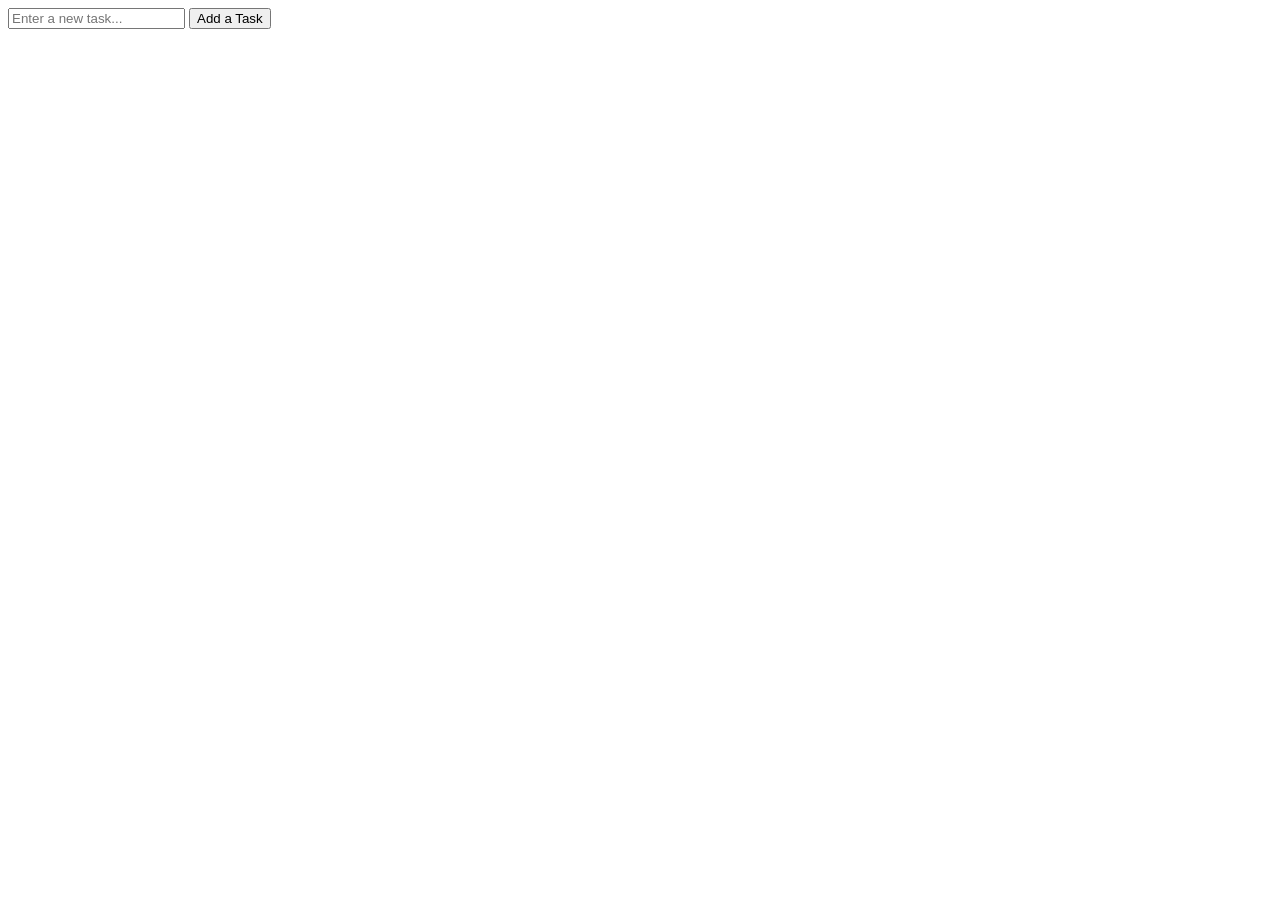
<file: lesson1.html>
<!doctype html>
<html>
  <head>
    <meta charset="UTF-8" />
    <meta name="viewport" content="width=device-width, initial-scale=0.1" />
    <title>DOM Manipulation in javascript</title>
  </head>
  <body>
    <input type="text" id="inputText" placeholder="Enter a new task..." />
    <button id="submit">Add a Task</button>
    <ol id="task-list"></ol>
    <script>
      const input = document.getElementById("inputText");
      const button = document.getElementById("submit");
      const list = document.getElementById("task-list");

      button.addEventListener("click", function () {
        const task = input.value;
        if (task == "") {
          alert();
          return;
        }

        const li = document.createElement("li");
        li.textContent = task;
        list.appendChild(li);

        input.value = "";
      });
    </script>
  </body>
</html>
</file>
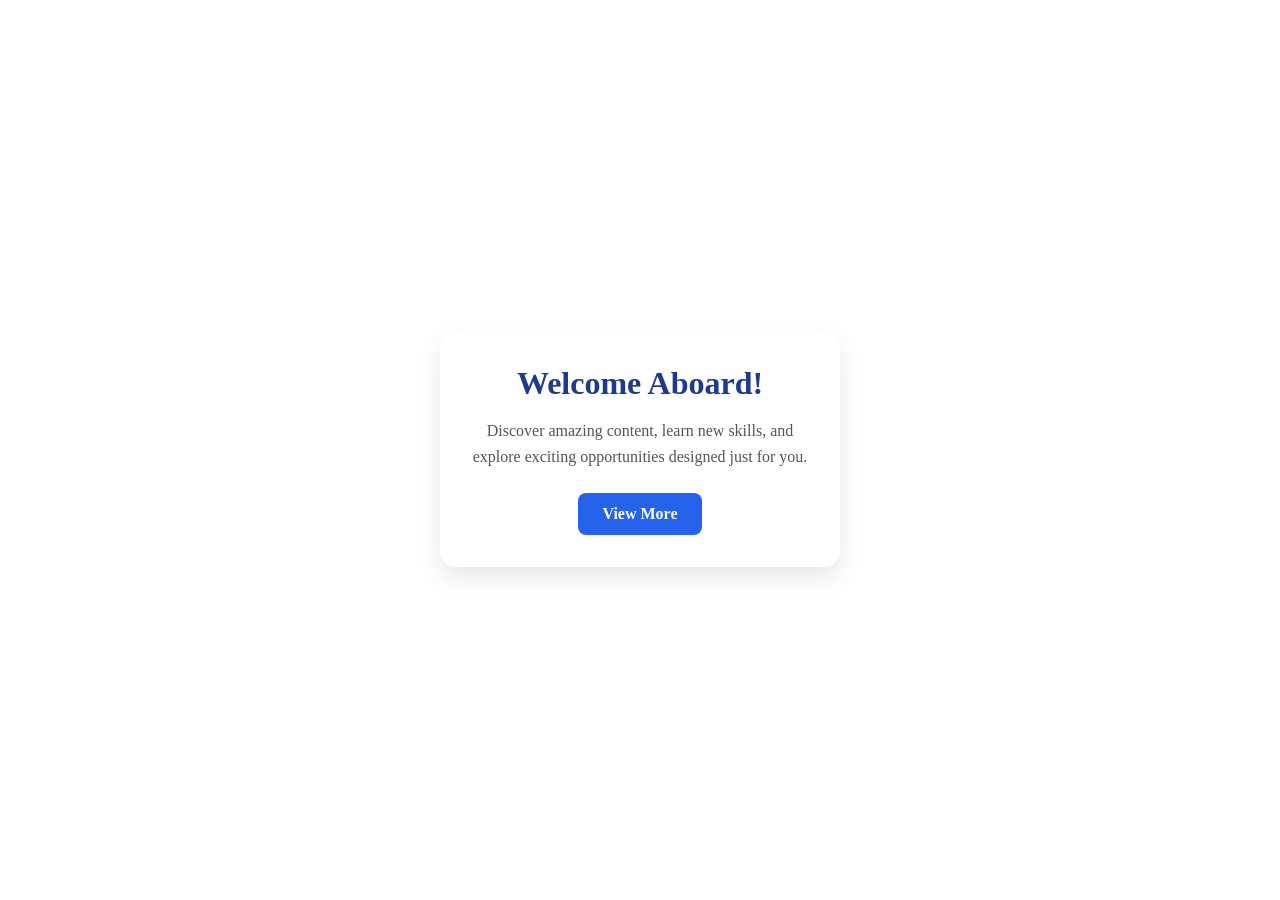
<file: lesson2.html>
<!doctype html>
<html lang="en">
  <head>
    <meta charset="UTF-8" />
    <meta name="viewport" content="width=device-width, initial-scale=1.0" />
    <title>Hero Card</title>

    <style>
      * {
        margin: 0;
        padding: 0;
        box-sizing: border-box;
      }
      body {
        min-height: 100vh;
        display: flex;
        justify-content: center;
        align-items: center;
      }

      .card {
        width: 400px;
        padding: 2rem;
        background: white;
        border-radius: 16px;
        box-shadow: 0 10px 25px rgba(0, 0, 0, 0.1);
        text-align: center;
      }

      .hero-title {
        font-size: 2rem;
        font-weight: bold;
        color: #1e3a8a;
        margin-bottom: 1rem;
      }

      .hero-text {
        color: #555;
        line-height: 1.6;
        margin-bottom: 1.5rem;
      }

      .btn {
        display: inline-block;
        padding: 12px 24px;
        background: #2563eb;
        color: white;
        text-decoration: none;
        border-radius: 8px;
        font-weight: 600;
        transition: background-color 0.3s ease;
      }

      .btn:hover {
        background: #1d4ed8;
      }
    </style>
  </head>
  <body>
    <div class="card">
      <h1 class="hero-title">Welcome Aboard!</h1>

      <p class="hero-text">
        Discover amazing content, learn new skills, and explore exciting
        opportunities designed just for you.
      </p>

      <a href="#" class="btn">View More</a>
    </div>
  </body>
</html>
</file>
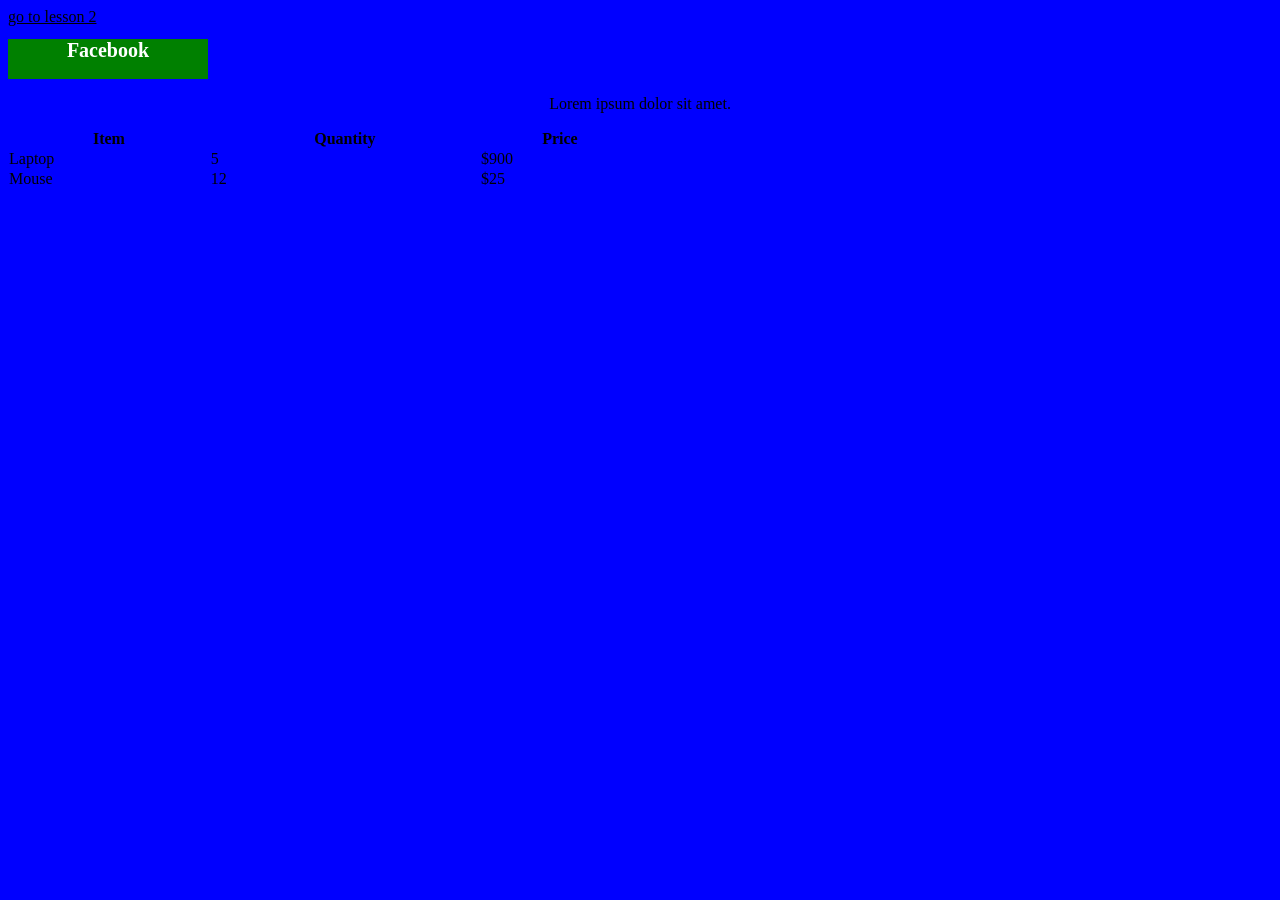
<file: lesson3.html>
<!DOCTYPE html>
<html lang="en">
<head>
    <meta charset="UTF-8">
    <meta name="viewport" content="width=device-width, initial-scale=1.0">
    <title>Document</title>
    <link rel="stylesheet" href="day4.css">
    <style>
        table {
    border-collapse: collapse;
    width: 50%;
  }
    </style>
</head>
<body>
    <div>
        <a href="/lesson2.html" style="color: black">go to lesson 2</a>
        <h1 id="title" class="intro">Facebook</h1>
        <p class="intro">Lorem ipsum dolor sit amet.</p>
        <table>

  <!-- Header Row -->
  <table style="border-collapse: collapse;
    width: 50%;">
      <tr>
        <th>Item</th>
        <th>Quantity</th>
        <th>Price</th>
      </tr>
      <!-- Data Row 1 -->
      <tr>
        <td>Laptop</td>
        <td>5</td>
        <td>$900</td>
      </tr>
      <!-- Data Row 2 -->
      <tr>
        <td>Mouse</td>
        <td>12</td>
        <td>$25</td>
      </tr>
  </table>

    </div>
    
    <script>
      const title = document.getElementById("title");
      const heading1 = document.querySelector(id, "title");
    </script>

</body>
</html>
</file>
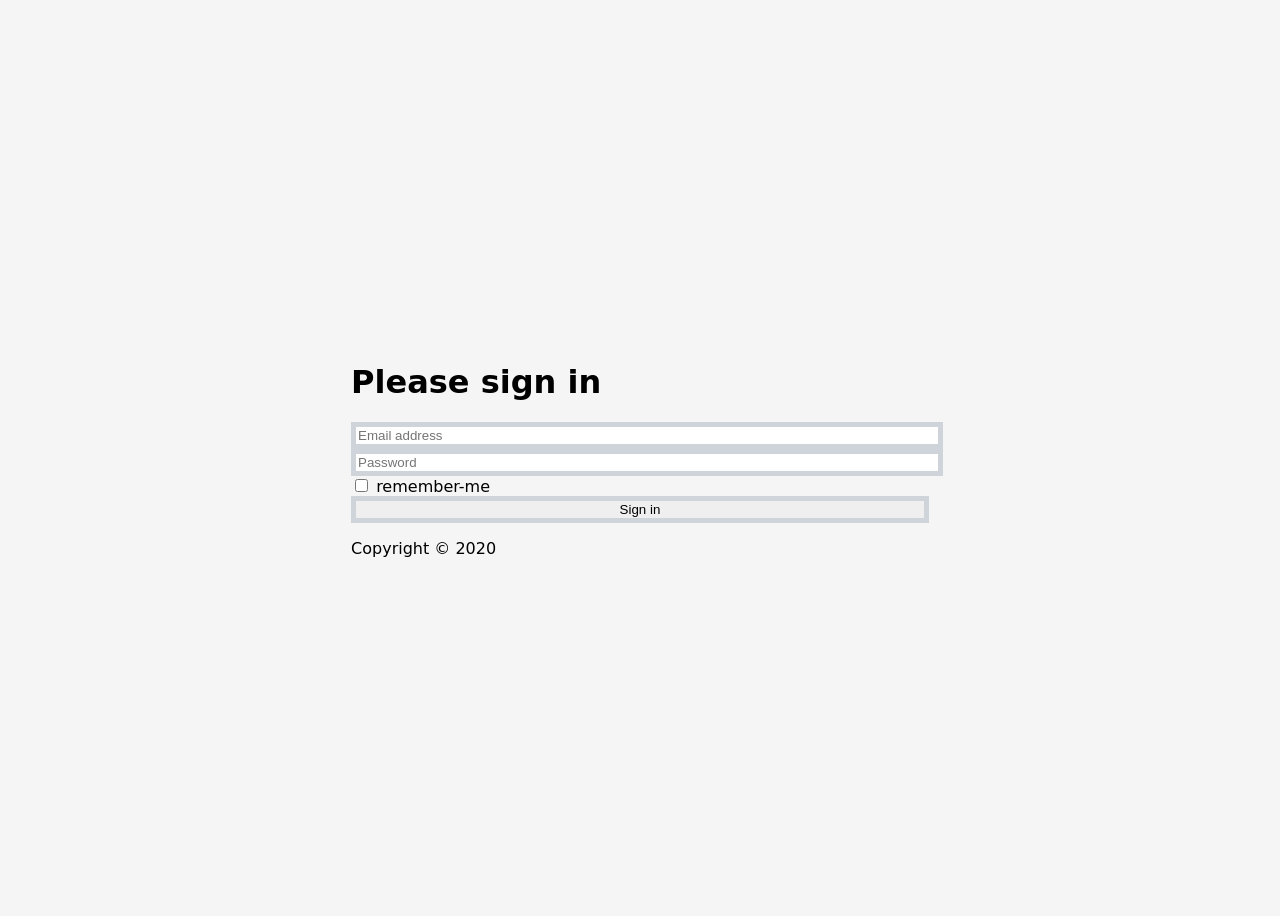
<file: login.html>
<!doctype html>
<html lang="en">
  <head>
    <meta charset="UTF-8" />
    <meta name="viewport" content="width=device-width, initial-scale=1.0" />
    <title>Login portal</title>
    <style>
      html {
        font-family:
          system-ui,
          -apple-system,
          BlinkMacSystemFont,
          "Segoe UI",
          Roboto,
          Oxygen,
          Ubuntu,
          Cantarell,
          "Open Sans",
          "Helvetica Neue",
          sans-serif;
      
      }
      body {
        align-items: center;
        background-color: #f5f5f5;
        display: flex;
        flex-direction: column;
        font-size: 100%;
        justify-content: center;
        min-height: 100vh;
      }
      .form-input, .btn{
        width: 100%;
        border: 5px solid #ced4da;

      }
      .form-input:focus{
        background-color: #0d6efd;
      }
    </style>
  </head>
  <body>
    <form action="" class="form-group">
      <h1>Please sign in</h1>
      <input type="email" class="form-input" placeholder="Email address" active/>
      <input type="password" class="form-input" placeholder="Password" />
      <input type="checkbox" class="checkbox" name="remember-me" />
      <label for="remember-me">remember-me</label
      ><button class="btn">Sign in</button>
      <p class="quote">Copyright &copy; 2020</p>
    </form>
  </body>
</html>
</file>
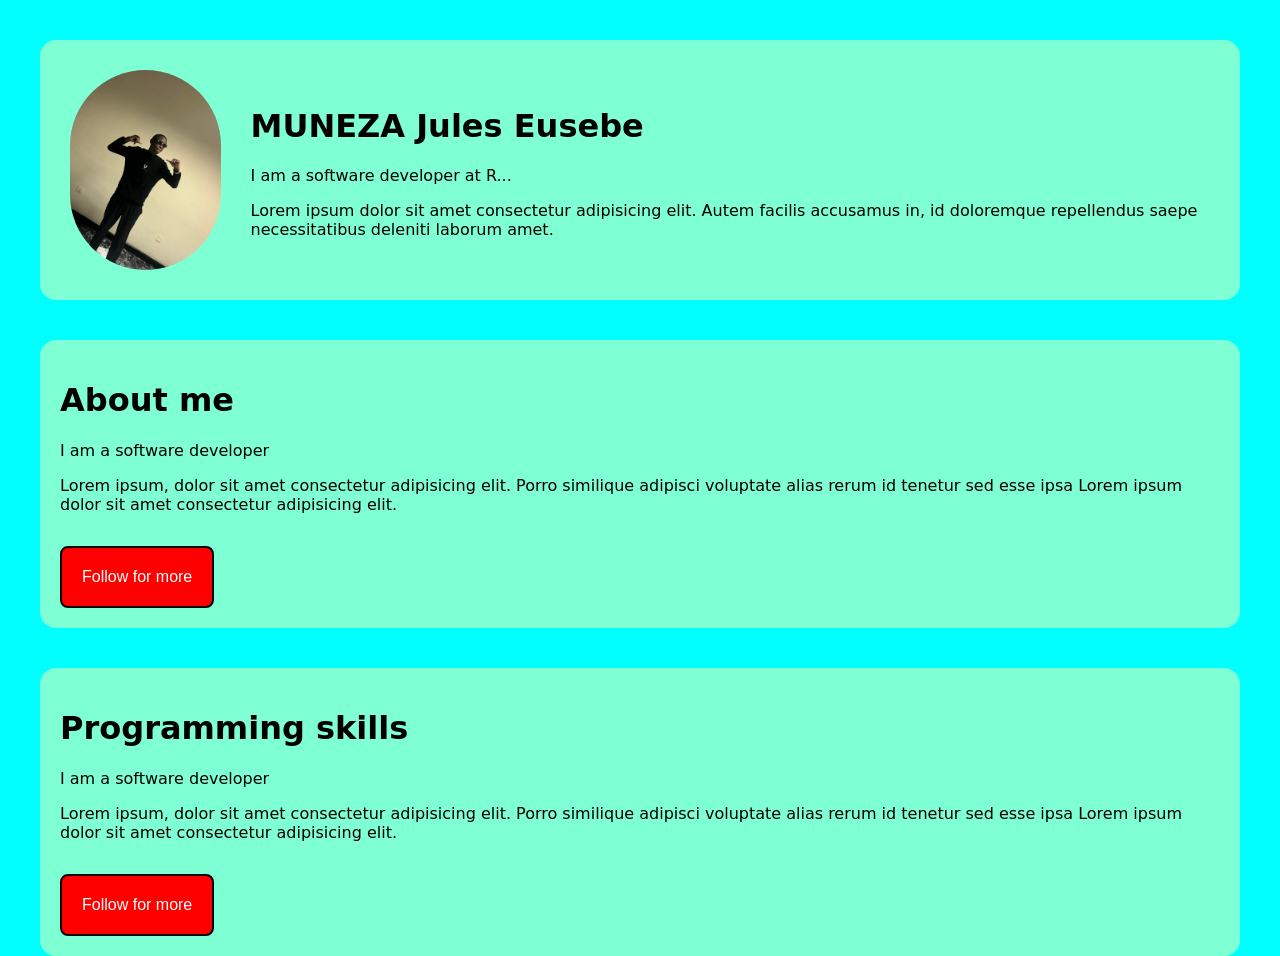
<file: portfolio.html>
<!doctype html>
<html lang="en">
  <head>
    <meta charset="UTF-8" />
    <meta name="viewport" content="width=device-width, initial-scale=1.0" />
    <title>Document</title>
    <link rel="stylesheet" href="public/css/portfolio.css" />
    <style>
      html {
        font-family:
          system-ui,
          -apple-system,
          BlinkMacSystemFont,
          "Segoe UI",
          Roboto,
          Oxygen,
          Ubuntu,
          Cantarell,
          "Open Sans",
          "Helvetica Neue",
          sans-serif;
        height: 62vh;
      }
      body {
        background-color: aqua;
        margin: 0;
        padding: 0;
      }

      .header {
        margin: 40px 40px 40px 40px;
        background-color: aquamarine;
        border: 0;
        border-radius: 1rem;
        outline: 0;
        padding: 20px;
      }

      img {
        outline: 0;
        border: 0;
        border-radius: 450px;
        margin: 10px 30px;
      }
      .btn {
        color: white;
        font-size: 1rem;
        background-color: red;
        box-sizing: content-box;
        padding: 20px;
        border-radius: 0.5rem;
        border: 2px solid black;
        box-shadow: 1px;
        margin-top: 16px;
      }
      .btn:hover {
        color: red;
        background-color: white;
        /* opacity: 0.7; */
        cursor: pointer;
      }
      .btn:active {
        opacity: 0.7;
      }
    </style>
  </head>
  <body>
    <div class="hero-section">
      <div class="header" style="padding-left: 0px">
        <img
          id="portfolio"
          src="./public/pics/IMG_1847.JPG"
          width="195px"
          height="200px"
        />
        <div class="hero-section">
          <h1>MUNEZA Jules Eusebe</h1>
          <p>I am a software developer at R...</p>
          <p>
            Lorem ipsum dolor sit amet consectetur adipisicing elit. Autem
            facilis accusamus in, id doloremque repellendus saepe necessitatibus
            deleniti laborum amet.
          </p>
        </div>
      </div>
    </div>
    <div class="hero-section">
      <div class="header">
        <div class="hero-section">
          <h1 id="about">About me</h1>
          <p>I am a software developer</p>
          <p>
            Lorem ipsum, dolor sit amet consectetur adipisicing elit. Porro
            similique adipisci voluptate alias rerum id tenetur sed esse ipsa
            <vero class="lorem10"
              >Lorem ipsum dolor sit amet consectetur adipisicing elit.</vero
            >
          </p>
          <button class="btn">Follow for more</button>
        </div>
      </div>
    </div>
    <footer>
      <div class="header">
        <div class="hero-section">
          <h1>Programming skills</h1>
          <p>I am a software developer</p>
          <p>
            Lorem ipsum, dolor sit amet consectetur adipisicing elit. Porro
            similique adipisci voluptate alias rerum id tenetur sed esse ipsa
            <vero class="lorem10"
              >Lorem ipsum dolor sit amet consectetur adipisicing elit.</vero
            >
          </p>
          <button class="btn">Follow for more</button>
        </div>
      </div>
    </footer>
  </body>
</html>
</file>
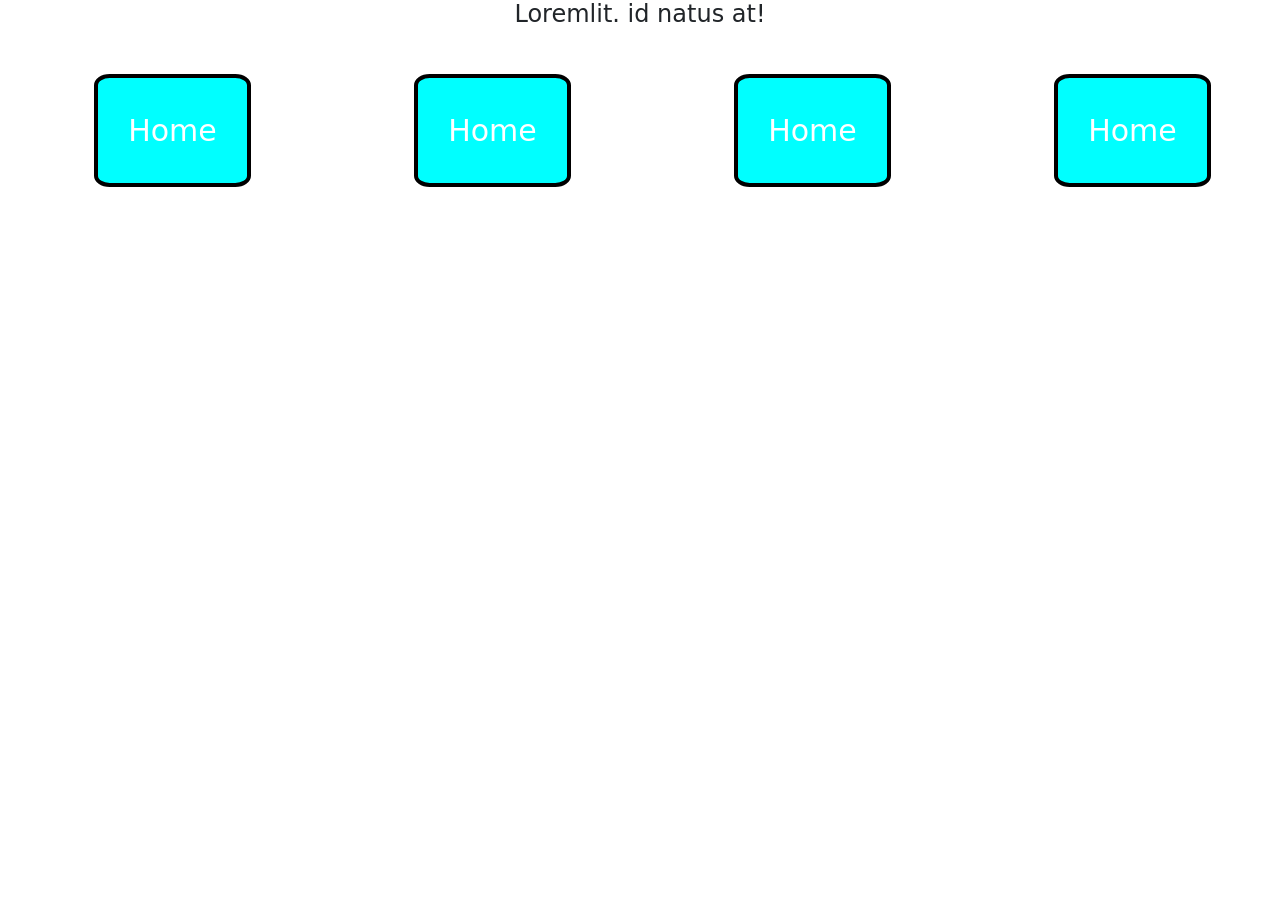
<file: html/form.html>
<!doctype html>
<html lang="en">
  <head>
    <meta charset="UTF-8" />
    <meta name="viewport" content="width=device-width, initial-scale=1.0" />
    <title>Document</title>
    <link
      rel="stylesheet"
      href="https://cdn.jsdelivr.net/npm/bootstrap@5.3.8/dist/css/bootstrap.min.css"
    />
    <link rel="stylesheet" href="form.css" />
    <style>
      * {
        font-family:
          system-ui,
          -apple-system,
          BlinkMacSystemFont,
          "Segoe UI",
          Roboto,
          Oxygen,
          Ubuntu,
          Cantarell,
          "Open Sans",
          "Helvetica Neue",
          sans-serif;
        margin: 0;
        padding: 0;
      }
    </style>
  </head>
  <body>
    <h1 style="font-size: 24px">Loremlit. id natus at!</h1>

    <div class="nav-links">
    <a href="#" class="link">Home</a>
    <a href="#"  class="link">Home</a>
    <a href="#"  class="link">Home</a>
    <a href="#"  class="link">Home</a>

    </div>
    

    <!-- <form action="#" class="form-group">
      <h1>Login portal</h1>
      <label for="fname">First name</label>
      <input type="text" name="fname" class="form-input" placeholder="First name">

      <label for="lname">Last name</label>
      <input type="text" name="lname" class="form-input" placeholder="Last name">
      <label for="email" class="form-label">Email</label>
      <input
        type="email"
        name="email"
        class="form-input"
        placeholder="name@gmail.com"
      />
      <label for="password" class="form-label">Password</label>
      <input
        type="password"
        name="password"
        id="password"
        class="form-input"
        min="8"
        max="30"
      />
      <label for="" class="form-label">Telephone</label>
      <input
        type="tel"
        name="telephone"
        id="telephone"
        class="form-input"
        min=1
      />
      <label for="date" class="form-label">Birth date</label>
      <input type="date" name="date">
      <select class="form-select">
        <option value="1" class="form-option">HTML</option>
        <option value="2" class="form-option">CSS</option>
        <option value="3" class="form-option">Javascript</option>
        <option value="4" class="form-option"></option>
      </select>
      
      
      <input type="radio" class="form-input" name="male">
      <label for="male" class="form-label">Male</label>
      <input type="radio" class="form-input" name="male">
      <label for="male" class="form-label">Female</label>
      <p>Hobbies</p>

      <input type="checkbox">Gaming</input>
      <input type="checkbox">cooking</input>
      <input type="checkbox">playing</input>
      <input type="checkbox">Gaming</input>
      <button class="btn" style="background-color: aqua;">Register</button>
      <button class="btn" style="background-color: aqua; border: 0;">Reset form</button>
    </form>
    <section class="grid-photo">
      <img src="https://images.unsplash.com/photo-1682685794700-1f3c7e5d8b6e?ixlib=rb-4.0.3&ixid=M3wxMjA3fDB8MHxwaG90by1wYWdlfHx8fGVufDB8fHx8&auto=format&fit=crop&w=1170&q=80" alt="thumbnail1" />
        <img src="https://images.unsplash.com/photo-1682685794700-1f3c7e5d8b6e?ixlib=rb-4.0.3&ixid=M3wxMjA3fDB8MHxwaG90by1wYWdlfHx8fGVufDB8fHx8&auto=format&fit=crop&w=1170&q=80" alt="thumbnail2" />
          <img src="https://images.unsplash.com/photo-1682685794700-1f3c7e5d8b6e?ixlib=rb-4.0.3&ixid=M3wxMjA3fDB8MHxwaG90by1wYWdlfHx8fGVufDB8fHx8&auto=format&fit=crop&w=1170&q=80" alt="thumbnail3" />
            <img src="https://images.unsplash.com/photo-1682685794700-1f3c7e5d8b6e?ixlib=rb-4.0.3&ixid=M3wxMjA3fDB8MHxwaG90by1wYWdlfHx8fGVufDB8fHx8&auto=format&fit=crop&w=1170&q=80" alt="thumbnail4" />
              <img src="https://images.unsplash.com/photo-1682685794700-1f3c7e5d8b6e?ixlib=rb-4.0.3&ixid=M3wxMjA3fDB8MHxwaG90by1wYWdlfHx8fGVufDB8fHx8&auto=format&fit=crop&w=1170&q=80" alt="thumbnail5" />
                <img src="https://images.unsplash.com/photo-1682685794700-1f3c7e5d8b6e?ixlib=rb-4.0.3&ixid=M3wxMjA3fDB8MHxwaG90by1wYWdlfHx8fGVufDB8fHx8&auto=format&fit=crop&w=1170&q=80" alt="thumbnail6" />
    </section> -->
  </body>
</html>
</file>
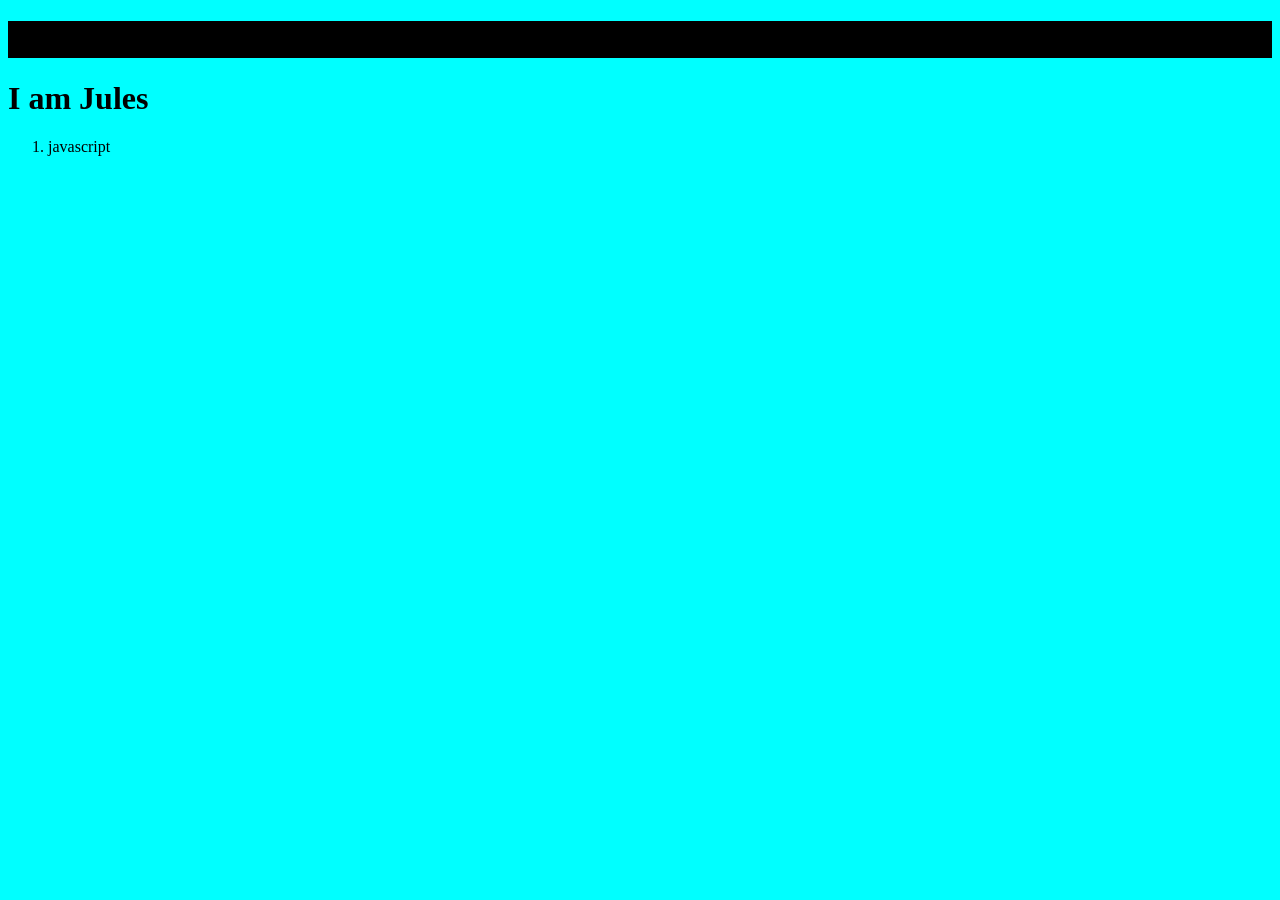
<file: html/lesson2.html>
<!doctype html>
<html>
  <head>
    <title>My website</title>
    <style>
      body {
        background-color: blue;
      }
    </style>
    <link rel="stylesheet" href="../public/css/style.css" />
  </head>
  <body>
    <h1 id="heading1" class="class1">Hello world</h1>
    <h1 id="heading2" class="class1">I am Jules</h1>
    <ol id="ol"></ol>

    <script>
      const list = document.getElementById("ol");
      const list1 = document.createElement("li");
      list1.textContent = "javascript";
      list.appendChild(list1);
    </script>
  </body>
</html>
</file>
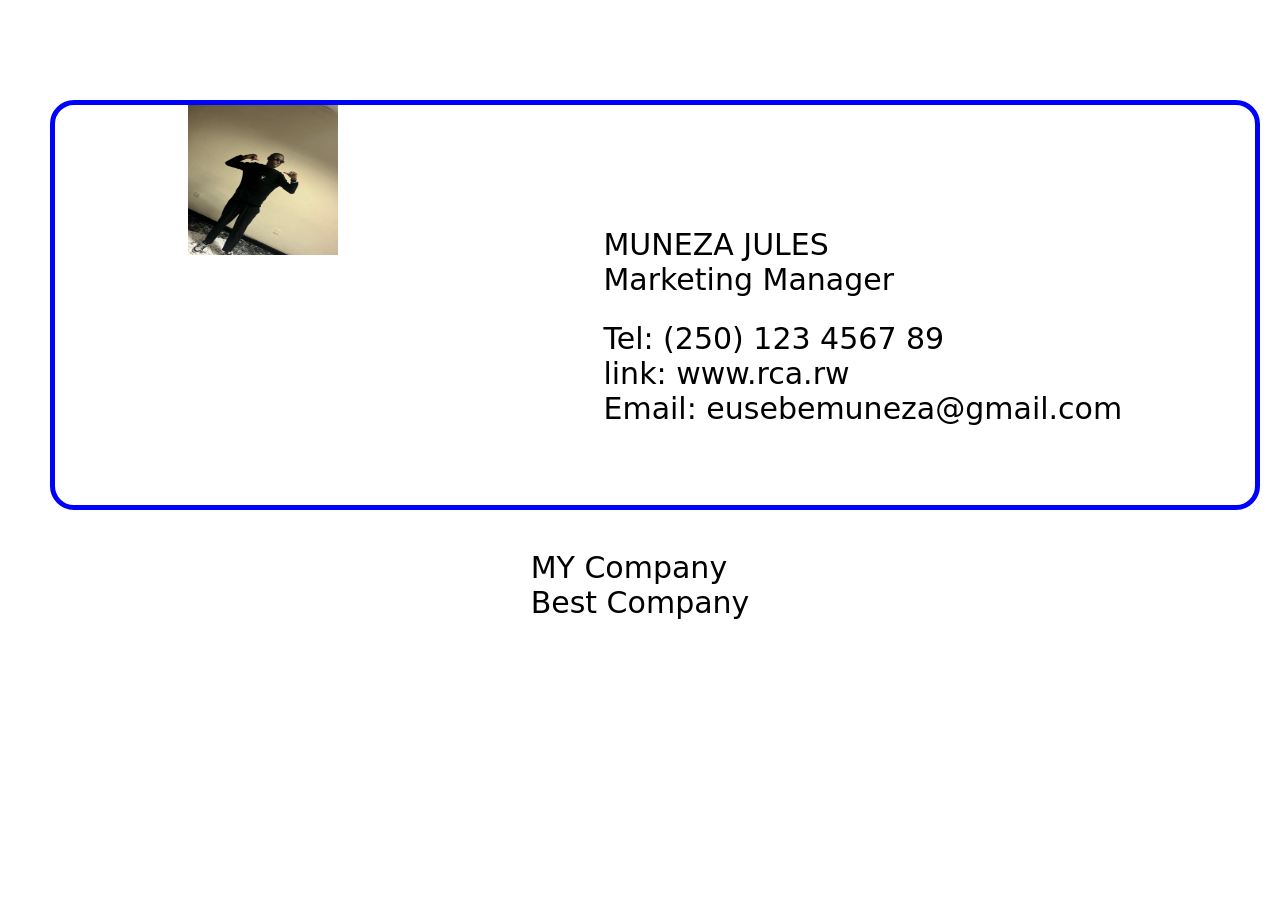
<file: moshify/business-card.html>
<!DOCTYPE html>
<html lang="en">
<head>
<meta charset="UTF-8">
<title>Business Card</title>
<style>
  html{
     font-family: system-ui, -apple-system, BlinkMacSystemFont, 'Segoe UI', Roboto, Oxygen, Ubuntu, Cantarell, 'Open Sans', 'Helvetica Neue', sans-serif;
     font-size:30px;
    
  }

  body {
    margin: 0;
    padding: 0;
    display: flex;
    flex-direction: column;
    align-items: center;
    justify-content: center;
    gap: 40px;
  }
 
  .card1{
    min-height: 400px ;
    width: 1200px;
    margin: 100px 0 0 0;
    border: 5px solid blue;
   
    margin-left: 30px;
    align-items: baseline;
    display: flex;
    justify-content: space-around;
    /* gap: 60px; */
    border-radius: 24px;
  }

  .description{
    margin-bottom: 5px;
    display: flex;
    flex-direction: column;
    justify-content: space-evenly;
  }







 
 


</style>
</head>
<body>

<div class="card1">
    <div class="image"><img src="../public/pics/IMG_1847.JPG"  width="150" height="150px"></div>
    
    <div class="description">
      <div class="name-block" style="margin-bottom: 24px;">
        <div class="name">MUNEZA JULES</div>
        <div class="title">Marketing Manager</div>
      </div>
      <div class="contact-list">
        <div class="contact-line">Tel: (250) 123 4567 89</div>
        <div class="contact-line">link:  www.rca.rw</div>
        <div class="contact-line">Email: eusebemuneza@gmail.com</div>
      </div>
    </div>
  </div>

 
  <div class="card2">
    <div class="logo-hex"><div class="inner"></div></div>
    <div class="brand-name"><span class="bold">MY</span> Company</div>
    <div class="brand-sub">Best Company</div>
    
  </div>

</body>
</html>
</file>
<file: day4.css>
body{

    background-color: blue;
}

#title{
    width: 200px;
    height: 40px;
    justify-content: center;
    background-color: green;
    font-size: 20px;
    color: white;
}
.intro {
    text-align: center;
}

table{
    border-collapse: collapse;
    width: 50%;
}
</file>
<file: public/css/portfolio.css>
.header {
    display: flex;
    min-height: auto;
    align-items: center;
    justify-content: center;

}
</file>
<file: html/form.css>
html {
    font-family: system-ui, -apple-system, BlinkMacSystemFont, 'Segoe UI', Roboto, Oxygen, Ubuntu, Cantarell, 'Open Sans', 'Helvetica Neue', sans-serif;
    font-size: 10vh;
}

h1 {
    text-align: center;
}
.nav-links{
    display: flex;
    flex-direction: row;
    justify-content:space-around;


    
    
}

.link {
    
    font-size: 30px;
    border: 4px solid black;
    border-radius: 10%;
    padding: 30px;
    margin-left: 25px;
    background-color: rgb(0,255,255);
    color: white;
    text-decoration:none;
    
}

.link:hover{
    background-color: rgba(0,255,255,0.3);
    color: white;
    
}

.link:active {
    /* opacity: 0.5; */
   

}
</file>
<file: public/css/style.css>
body {
    background-color: aqua;
}

p {
    min-height: 100vh;
    display: flex;
    font-size: 12px;
    color: blue;
}

#heading1 {
    background-color: black;
}
</file>
